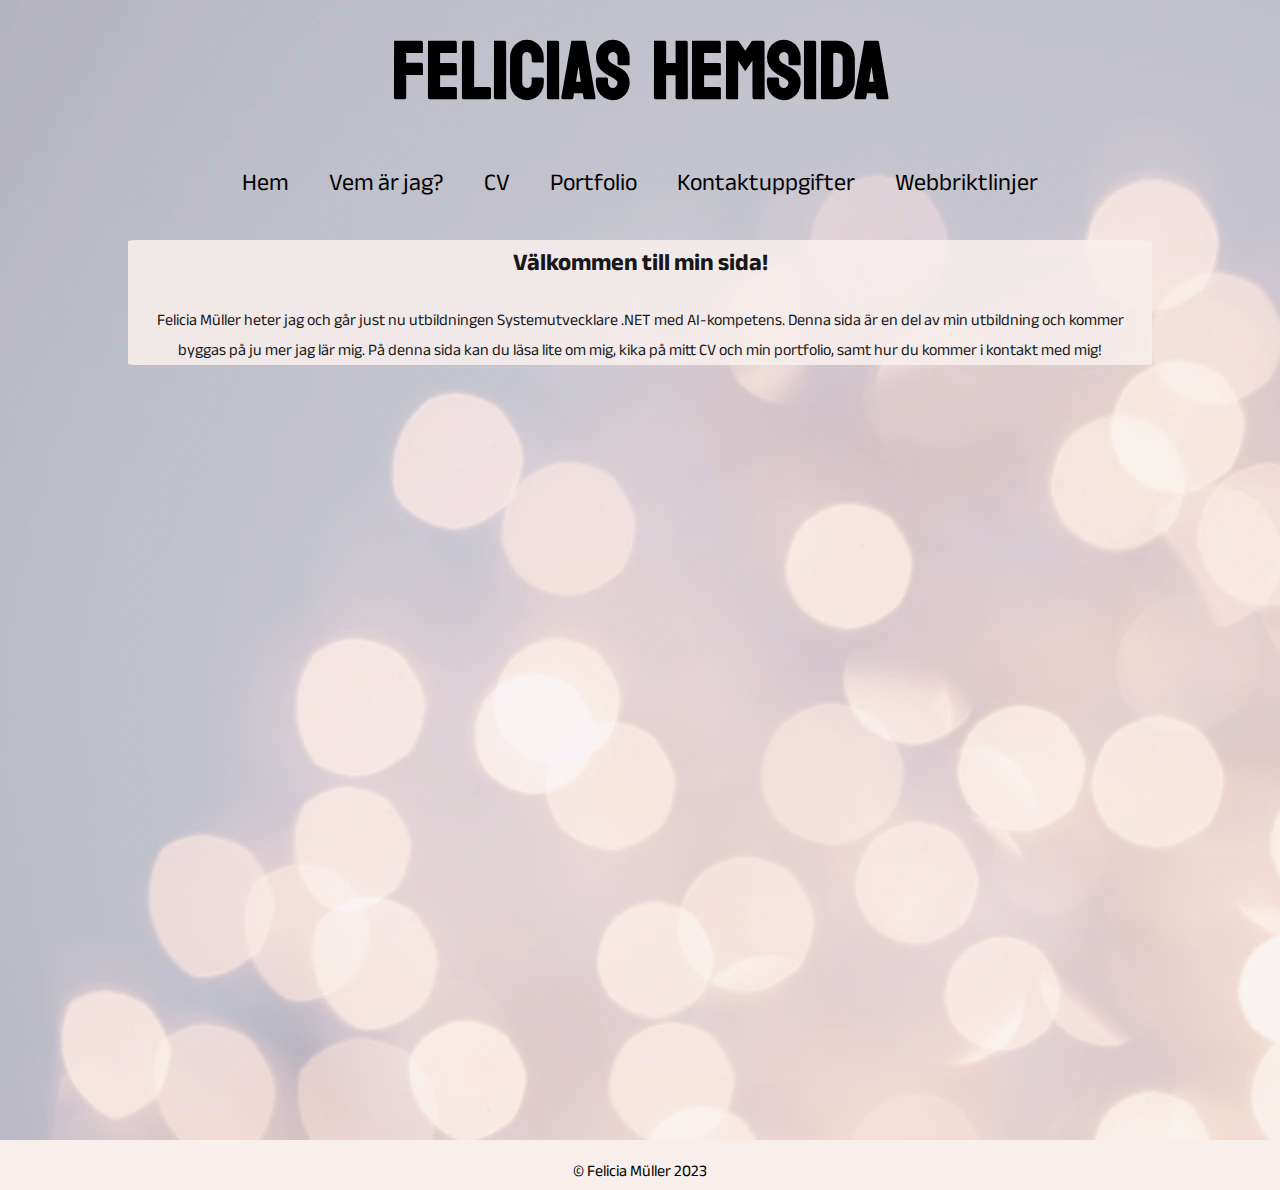
<file: index.html>
<!DOCTYPE html>
<html lang="sv">
<head>
    <meta charset="UTF-8">
    <meta name="viewport" content="width=device-width, initial-scale=1.0">
    <title>Hem</title>

    <link rel = "stylesheet" type="text/css" href ="mystyle.css">
    <link rel="preconnect" href="https://fonts.googleapis.com">
    <link rel="preconnect" href="https://fonts.gstatic.com" crossorigin>
    <link href="https://fonts.googleapis.com/css2?family=Anek+Bangla:wght@100..800&family=Bayon&display=swap" rel="stylesheet">
</head>
<body>
    <header>
        <h1>FELICIAS HEMSIDA</h1>
        <nav class = "main-menu">
            <ul>
                <li><a href = "index.html">Hem</a></li>
                <li><a href = "about.html">Vem är jag?</a></li>
                <li><a href = "cv.html">CV</a></li>
                <li><a href = "portfolio.html">Portfolio</a></li>
                <li><a href = "contact.html">Kontaktuppgifter</a></li>
                <li><a href = "wcag.html">Webbriktlinjer</a></li>
            </ul>
        </nav>
    </header>
    <main>
        <section class = "about">
            <h2>Välkommen till min sida!</h2>
            <p>Felicia Müller heter jag och går just nu utbildningen Systemutvecklare .NET med AI-kompetens. Denna sida är en del av min utbildning och kommer byggas på ju mer jag lär mig.
            På denna sida kan du läsa lite om mig, kika på mitt CV och min portfolio, samt hur du kommer i kontakt med mig!</p>
        </section>
    </main>
    <footer>
        <p>&copy; Felicia Müller 2023</p>
    </footer>
</body>
</html>
</file>
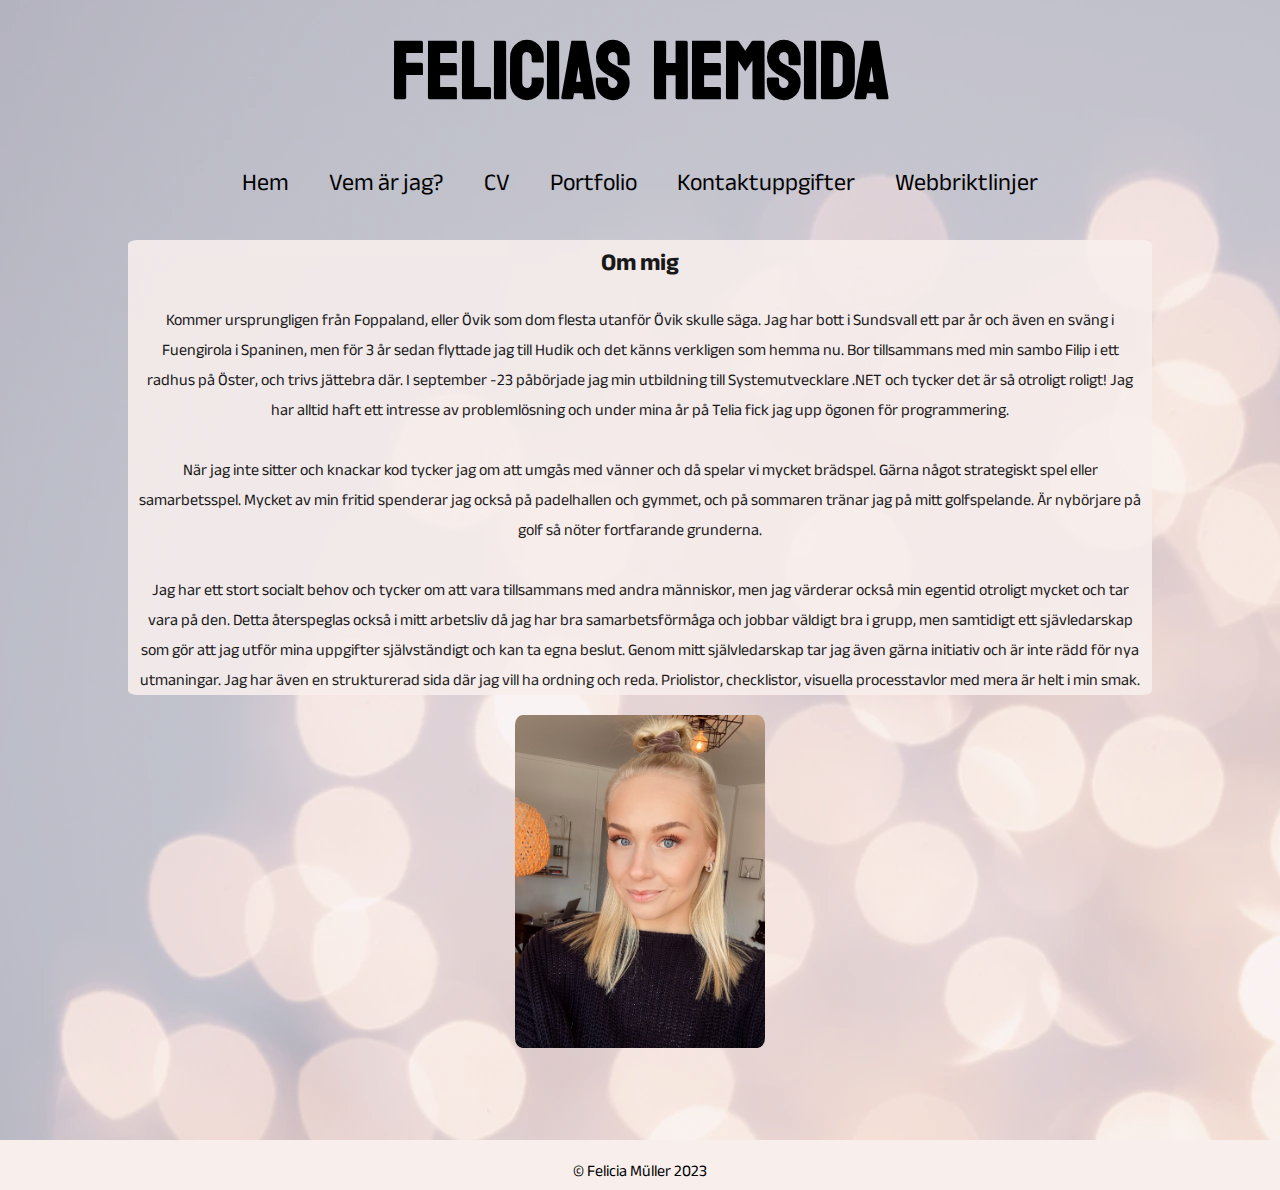
<file: about.html>
<!DOCTYPE html>
<html lang="sv">
<head>
    <meta charset="UTF-8">
    <meta name="viewport" content="width=device-width, initial-scale=1.0">
    <title>Om mig</title>
    
    <link rel = "stylesheet" type="text/css" href ="mystyle.css">
    <link rel="preconnect" href="https://fonts.googleapis.com">
    <link rel="preconnect" href="https://fonts.gstatic.com" crossorigin>
    <link href="https://fonts.googleapis.com/css2?family=Anek+Bangla:wght@100..800&family=Bayon&display=swap" rel="stylesheet">
</head>
<body>
    <header>
        <h1>FELICIAS HEMSIDA</h1>
        <nav class = "main-menu">
            <ul>
                <li><a href = "index.html">Hem</a></li>
                <li><a href = "about.html">Vem är jag?</a></li>
                <li><a href = "cv.html">CV</a></li>
                <li><a href = "portfolio.html">Portfolio</a></li>
                <li><a href = "contact.html">Kontaktuppgifter</a></li>
                <li><a href = "wcag.html">Webbriktlinjer</a></li>
            </ul>
        </nav>
    </header>
        <main>
            <section class = "about">
                <h2>Om mig</h2>
                <p>Kommer ursprungligen från Foppaland, eller Övik som dom flesta utanför Övik skulle säga. Jag har bott i Sundsvall ett par år och även en sväng i Fuengirola i Spaninen, men för 3 år sedan flyttade
                jag till Hudik och det känns verkligen som hemma nu. Bor tillsammans med min sambo Filip i ett radhus på Öster, 
                och trivs jättebra där. I september -23 påbörjade jag min utbildning till Systemutvecklare .NET och tycker det är så otroligt roligt! Jag har alltid haft ett intresse av problemlösning och under mina år på Telia
                fick jag upp ögonen för programmering. <br><br>
                När jag inte sitter och knackar kod tycker jag om att umgås med vänner och då spelar vi mycket brädspel. Gärna något strategiskt spel eller samarbetsspel. 
                Mycket av min fritid spenderar jag också på padelhallen och gymmet, och på sommaren tränar jag på mitt golfspelande. Är nybörjare på golf så nöter fortfarande grunderna.<br><br>
                Jag har ett stort socialt behov och tycker om att vara tillsammans med andra människor, men jag värderar också min egentid otroligt mycket och tar vara på den.
                Detta återspeglas också i mitt arbetsliv då jag har bra samarbetsförmåga och jobbar väldigt bra i grupp, men samtidigt ett sjävledarskap som gör att jag
                utför mina uppgifter självständigt och kan ta egna beslut. Genom mitt självledarskap tar jag även gärna initiativ och är inte rädd för nya utmaningar.
                Jag har även en strukturerad sida där jag vill ha ordning och reda. Priolistor, checklistor, visuella processtavlor med mera är helt i min smak. 
                </p>
            </section>
            <img class = "profile-image" src = "felicia2.jpg" alt ="En bild av Felicia">
        </main>
    <footer>
        <p>&copy; Felicia Müller 2023</p>
    </footer>
</body>
</html>
</file>
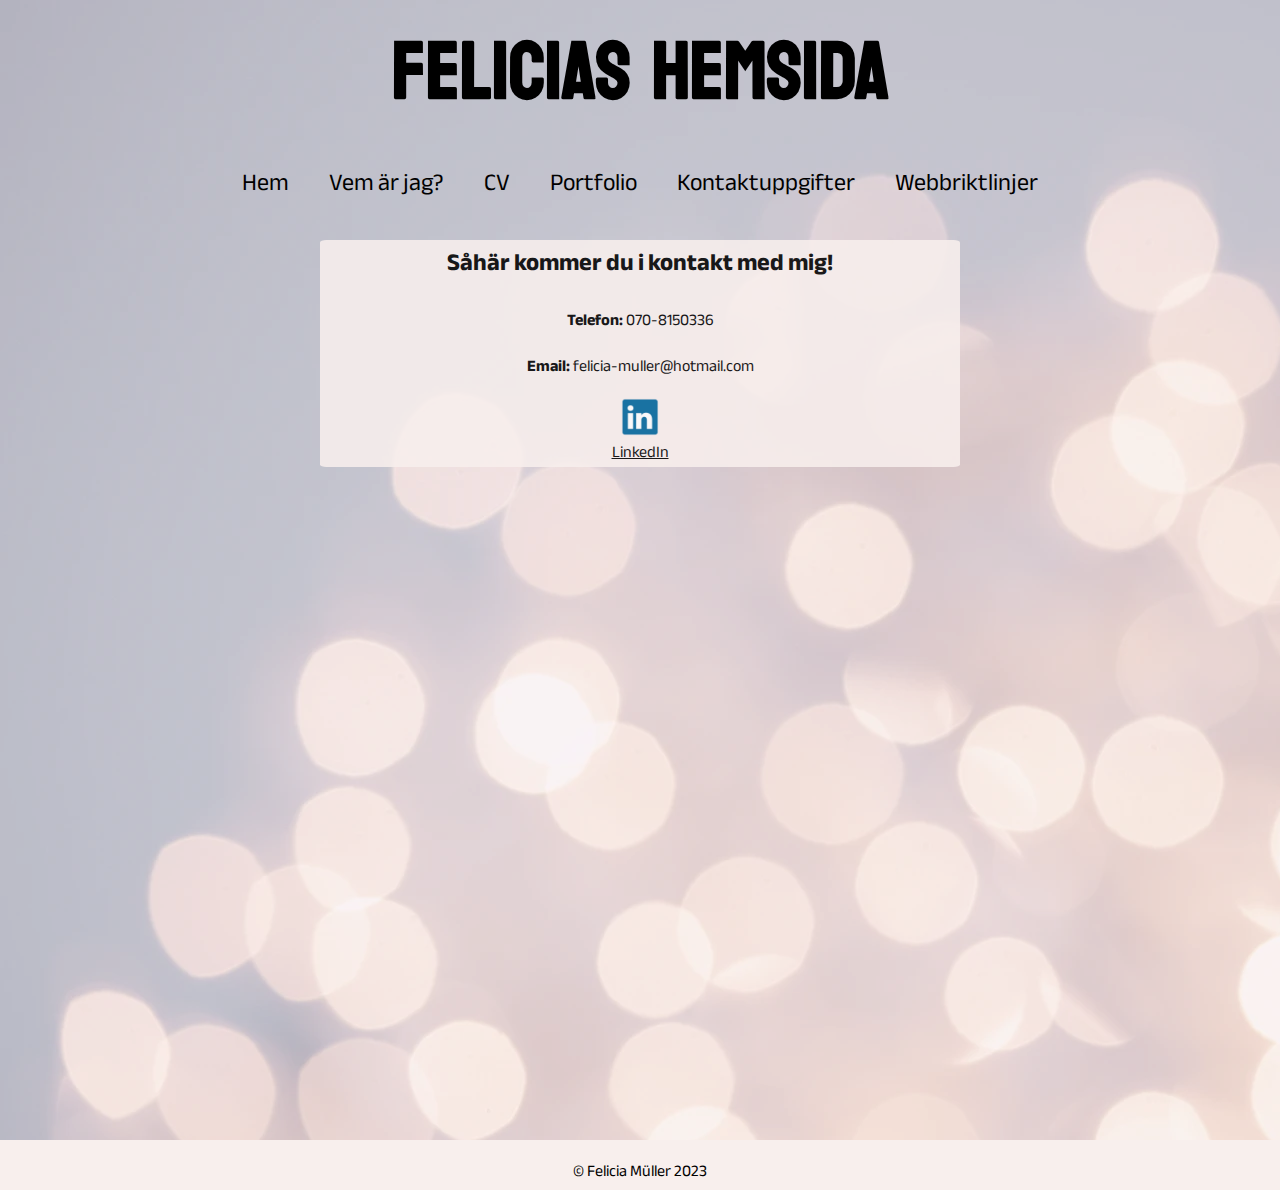
<file: contact.html>
<!DOCTYPE html>
<html lang="sv">
<head>
    <meta charset="UTF-8">
    <meta name="viewport" content="width=device-width, initial-scale=1.0">
    <title>Kontakt</title>

    <link rel = "stylesheet" type="text/css" href ="mystyle.css">
    <link rel="preconnect" href="https://fonts.googleapis.com">
    <link rel="preconnect" href="https://fonts.gstatic.com" crossorigin>
    <link href="https://fonts.googleapis.com/css2?family=Anek+Bangla:wght@100..800&family=Bayon&display=swap" rel="stylesheet">
</head>
<body>
    <header>
        <h1>FELICIAS HEMSIDA</h1>
        <nav class = "main-menu">
            <ul>
                <li><a href = "index.html">Hem</a></li>
                <li><a href = "about.html">Vem är jag?</a></li>
                <li><a href = "cv.html">CV</a></li>
                <li><a href = "portfolio.html">Portfolio</a></li>
                <li><a href = "contact.html">Kontaktuppgifter</a></li>
                <li><a href = "wcag.html">Webbriktlinjer</a></li>
            </ul>
        </nav>
    </header>
    <main>
        <article class = "contact">
            <h2>Såhär kommer du i kontakt med mig!</h2>
            <p><strong>Telefon:</strong> 070-8150336</p>
            <p><strong>Email:</strong> felicia-muller@hotmail.com</p>
            <img class = "linkedin" src = "logo-linkedin-icon-1536.png" alt="LinkedIn logo">
            <a href = "https://www.linkedin.com/in/felicia-m%C3%BCller-a8b581168/" target="_blank">LinkedIn</a>
        </article>
    </main>
    <footer>
        <p>&copy; Felicia Müller 2023</p>
    </footer>
</body>
</html>
</file>
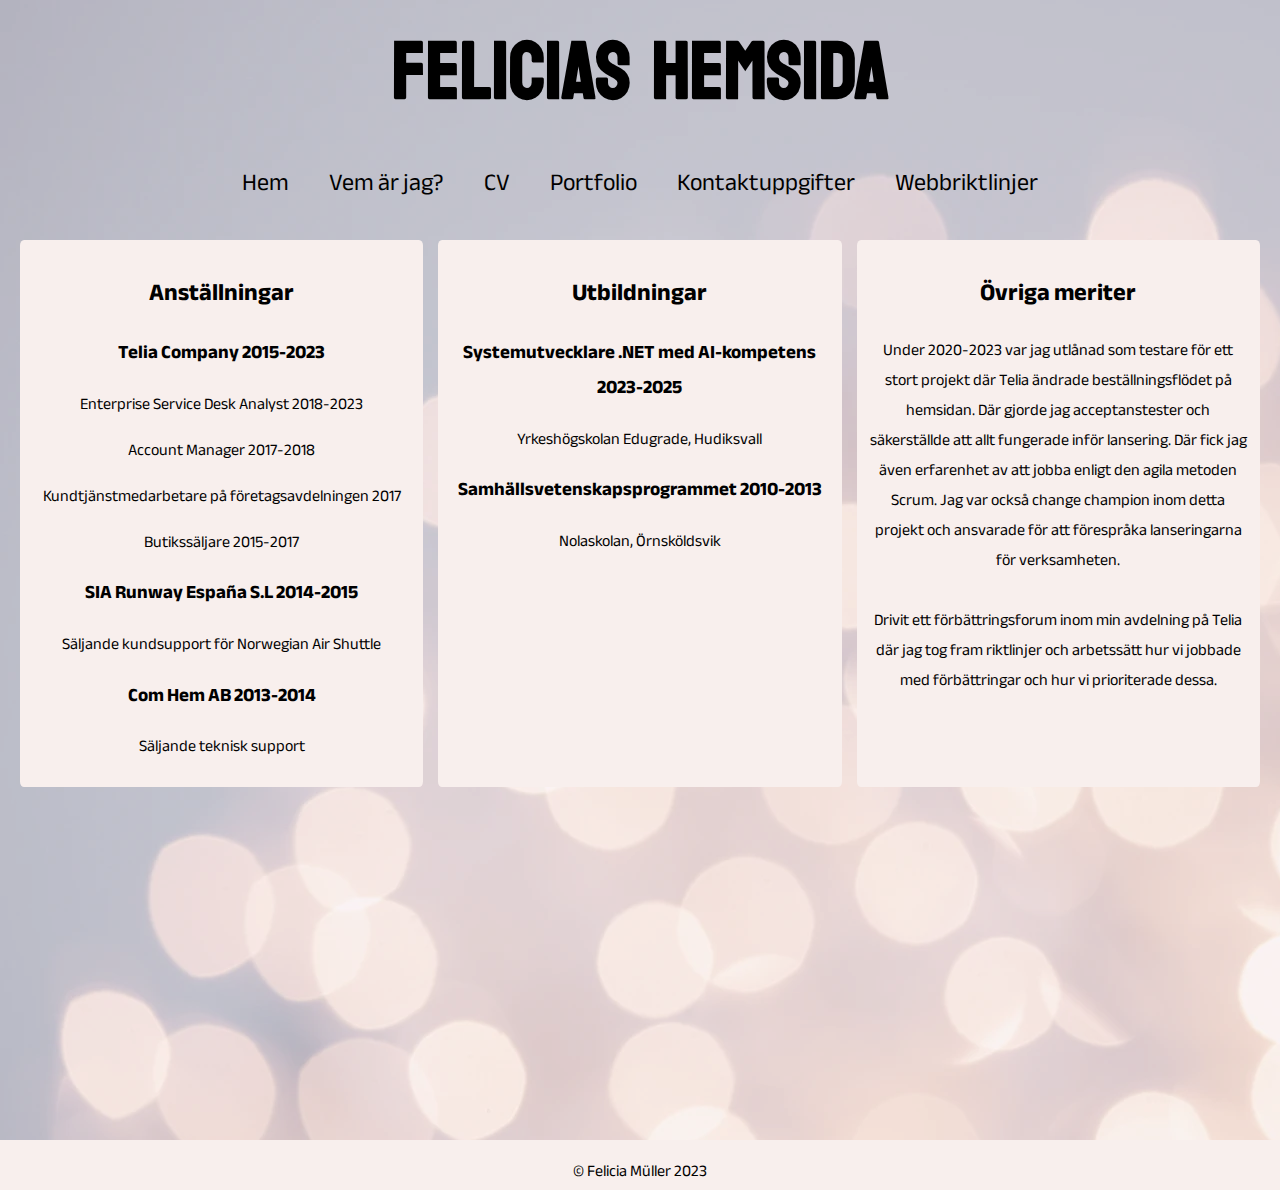
<file: cv.html>
<!DOCTYPE html>
<html lang="sv">
<head>
    <meta charset="UTF-8">
    <meta name="viewport" content="width=device-width, initial-scale=1.0">
    <title>CV</title>
    
    <link rel = "stylesheet" type="text/css" href ="mystyle.css">
    <link rel="preconnect" href="https://fonts.googleapis.com">
    <link rel="preconnect" href="https://fonts.gstatic.com" crossorigin>
    <link href="https://fonts.googleapis.com/css2?family=Anek+Bangla:wght@100..800&family=Bayon&display=swap" rel="stylesheet">
</head>
<body>
    <header>
        <h1>FELICIAS HEMSIDA</h1>
        <nav class = "main-menu">
            <ul>
                <li><a href = "index.html">Hem</a></li>
                <li><a href = "about.html">Vem är jag?</a></li>
                <li><a href = "cv.html">CV</a></li>
                <li><a href = "portfolio.html">Portfolio</a></li>
                <li><a href = "contact.html">Kontaktuppgifter</a></li>
                <li><a href = "wcag.html">Webbriktlinjer</a></li>
            </ul>
        </nav>
    </header>
    <main>
        <div class = "container">
            <section>
                <h2>Anställningar</h2>
                <h3>Telia Company 2015-2023</h3>
                <p>Enterprise Service Desk Analyst 2018-2023</p>
                <p>Account Manager 2017-2018</p>
                <p>Kundtjänstmedarbetare på företagsavdelningen 2017</p>
                <p>Butikssäljare 2015-2017</p>
                <h3>SIA Runway España S.L 2014-2015</h3>
                <p>Säljande kundsupport för Norwegian Air Shuttle</p>
                <h3>Com Hem AB 2013-2014</h3>
                <p>Säljande teknisk support</p>
            </section>
            <section>
                <h2>Utbildningar</h2>
                <h3>Systemutvecklare .NET med AI-kompetens 2023-2025</h3>
                <p>Yrkeshögskolan Edugrade, Hudiksvall</p>
                <h3>Samhällsvetenskapsprogrammet 2010-2013</h3>
                <p>Nolaskolan, Örnsköldsvik</p>
            </section>
            <section>
                <h2>Övriga meriter</h2>
                <p>
                Under 2020-2023 var jag utlånad som testare för ett stort projekt där Telia ändrade beställningsflödet på hemsidan.
                Där gjorde jag acceptanstester och säkerställde att allt fungerade inför lansering.
                Där fick jag även erfarenhet av att jobba enligt den agila metoden Scrum. 
                Jag var också change champion inom detta projekt och ansvarade för att förespråka lanseringarna för verksamheten.
                <br><br>
                Drivit ett förbättringsforum inom min avdelning på Telia där jag tog fram riktlinjer och arbetssätt hur vi 
                jobbade med förbättringar och hur vi prioriterade dessa.
                </p>
            </section>
        </div>
    </main>
    <footer>
        <p>&copy; Felicia Müller 2023</p>
    </footer>
</body>
</html>
</file>
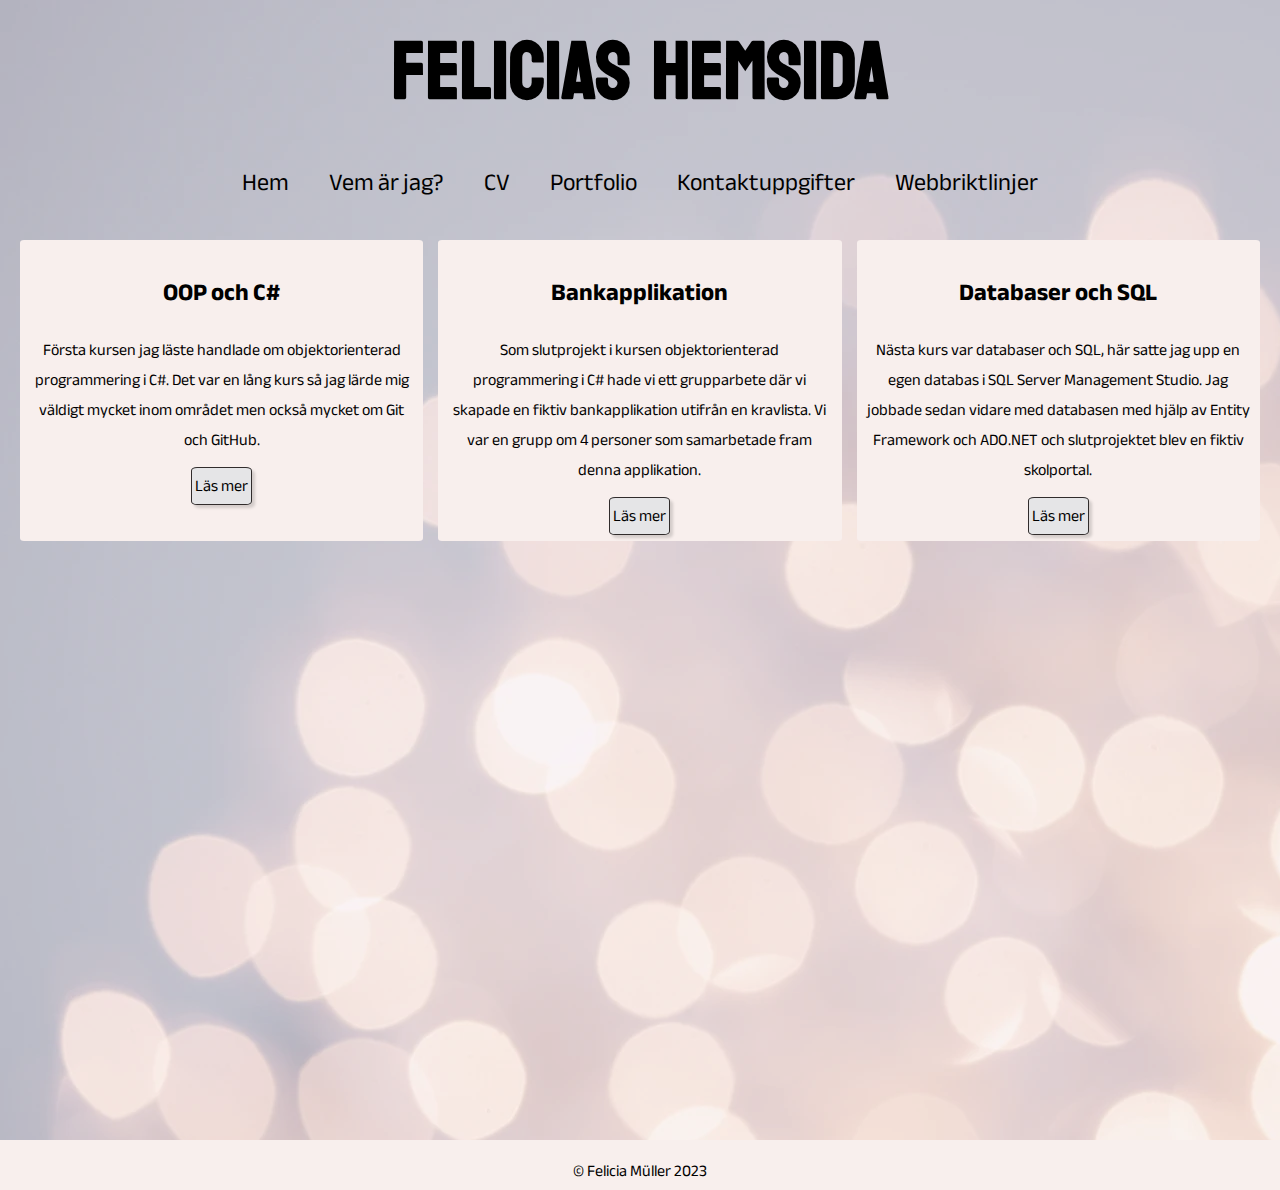
<file: portfolio.html>
<!DOCTYPE html>
<html lang="sv">
<head>
    <meta charset="UTF-8">
    <meta name="viewport" content="width=device-width, initial-scale=1.0">
    <title>Portfolio</title>

    <link rel = "stylesheet" type="text/css" href ="mystyle.css">
    <link rel="preconnect" href="https://fonts.googleapis.com">
    <link rel="preconnect" href="https://fonts.gstatic.com" crossorigin>
    <link href="https://fonts.googleapis.com/css2?family=Anek+Bangla:wght@100..800&family=Bayon&display=swap" rel="stylesheet">
</head>
<body>
    <header>
        <h1>FELICIAS HEMSIDA</h1>
        <nav class = "main-menu">
            <ul>
                <li><a href = "index.html">Hem</a></li>
                <li><a href = "about.html">Vem är jag?</a></li>
                <li><a href = "cv.html">CV</a></li>
                <li><a href = "portfolio.html">Portfolio</a></li>
                <li><a href = "contact.html">Kontaktuppgifter</a></li>
                <li><a href = "wcag.html">Webbriktlinjer</a></li>
            </ul>
        </nav>
    </header>
    <main>
        <div class = "container">
            <section>
                <h2>OOP och C#</h2>
                <p>Första kursen jag läste handlade om objektorienterad programmering i C#. Det var en lång kurs så jag lärde mig väldigt mycket
                    inom området men också mycket om Git och GitHub.
                </p>
                <a class = "button" href="#popup1">Läs mer</a>
                <div id = "popup1" class ="overlay">
                    <a class = "close" href = "#">&times;</a>
                    <p class = "popup-content">Under kursen fick lära mig om klasser, arv, polymorfism, inkapsling, generiska klasser och samlingar och mycket
                        mera som rör objektorienterad programmering. Här är några av applikationerna jag gjorde.</p>
                    <nav class = "portfolio-links">
                        <a href = "https://github.com/feliciamuller/NumbersGame" target="_blank">NumbersGame</a>
                        <a href="https://github.com/feliciamuller/ZooAnimals" target="_blank">ZooAnimals</a>
                        <a href = "https://github.com/feliciamuller/CalculateArea" target="_blank">CalculateArea</a>
                        <a href="https://github.com/feliciamuller/GenericCollections" target="_blank">GenericCollections</a>
                    </nav>
                </div>
            </section>
            <section>
                <h2>Bankapplikation</h2>
                <p>Som slutprojekt i kursen objektorienterad programmering i C# hade vi ett grupparbete där vi skapade en fiktiv bankapplikation utifrån en kravlista.
                    Vi var en grupp om 4 personer som samarbetade fram denna applikation.
                </p>
                <a class = "button" href="#popup2">Läs mer</a>
                <div id = "popup2" class ="overlay">
                    <a class = "close" href = "#">&times;</a>
                    <p class = "popup-content">Under 2,5 vecka jobbade vi med grupparbetet, det var roligt och intressant att arbeta i grupp.
                        Jag jobbade främst med koden för menyerna och logiken som gjorde att menyvalen interagerade med övriga klasser och metoder.
                        Utöver arbetet med koden gjorde jag också större delen av vårat UML-diagram som visualiserade programmet. Kika gärna in vårt program!</p>
                    <nav class = "portfolio-links">
                        <a href = "https://github.com/feliciamuller/CyberCoyotesBank" target="_blank">CyberCotoesBank</a>
                    </nav>
                </div>
            </section>
            <section>
                <h2>Databaser och SQL</h2>
                <p>Nästa kurs var databaser och SQL, här satte jag upp en egen databas i SQL Server Management Studio. 
                   Jag jobbade sedan vidare med databasen med hjälp av Entity Framework och ADO.NET och slutprojektet blev en fiktiv skolportal.
                </p>
                <a class = "button" href="#popup3">Läs mer</a>
                <div id = "popup3" class ="overlay">
                    <a class = "close" href = "#">&times;</a>
                    <p class = "popup-content">
                    Det roligaste med denna kurs var att få implementera databasen i Visual Studio med hjälp av Entity Framework. Detta ramverk var mycket intressant
                    att lära sig och jag är väldigt nöjd hur mitt slutprojekt blev. Ta gärna en titt du med!</p>
                    <nav class = "portfolio-links">
                        <a href = "https://github.com/feliciamuller/CodeAcademySchool" target="_blank">CodeAcademySchool</a>
                    </nav>
                </div>
            </section>
        </div> 
    </main>
    <footer>
        <p>&copy; Felicia Müller 2023</p>
    </footer>
</body>
</html>
</file>
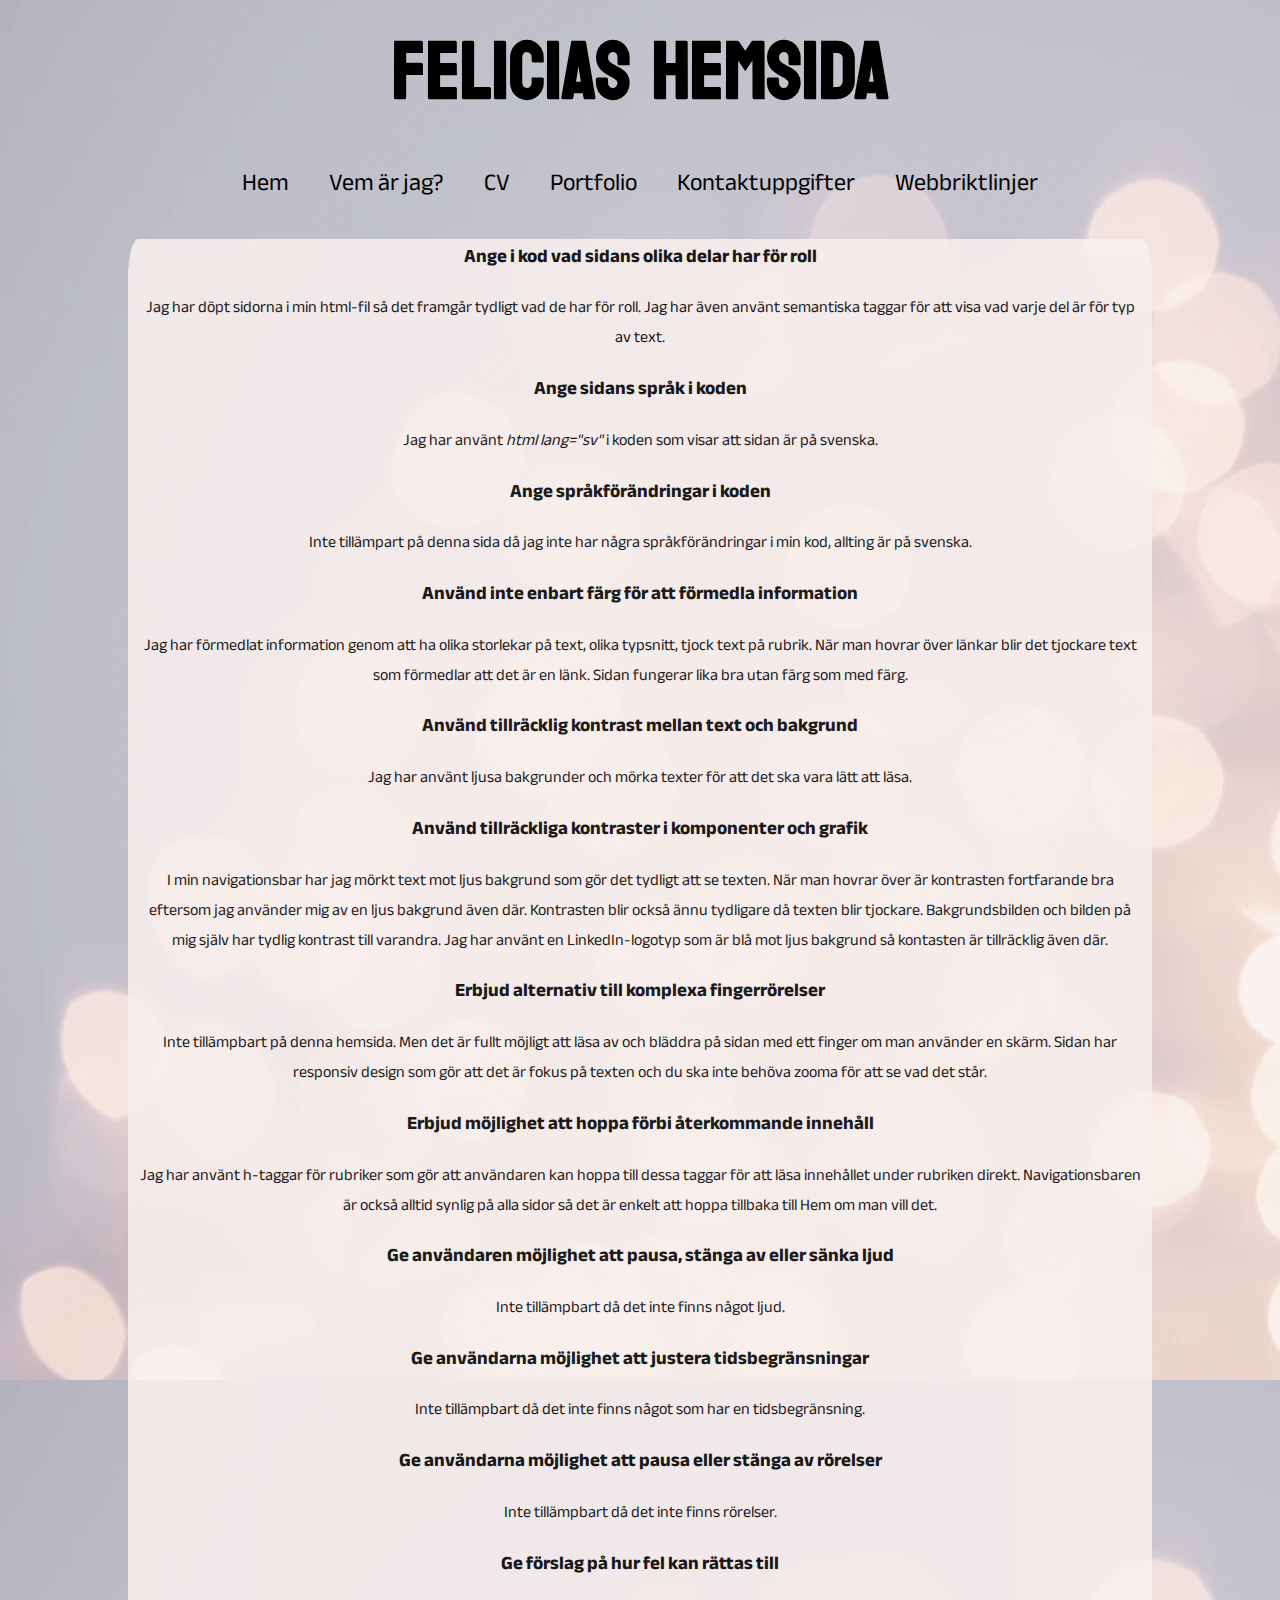
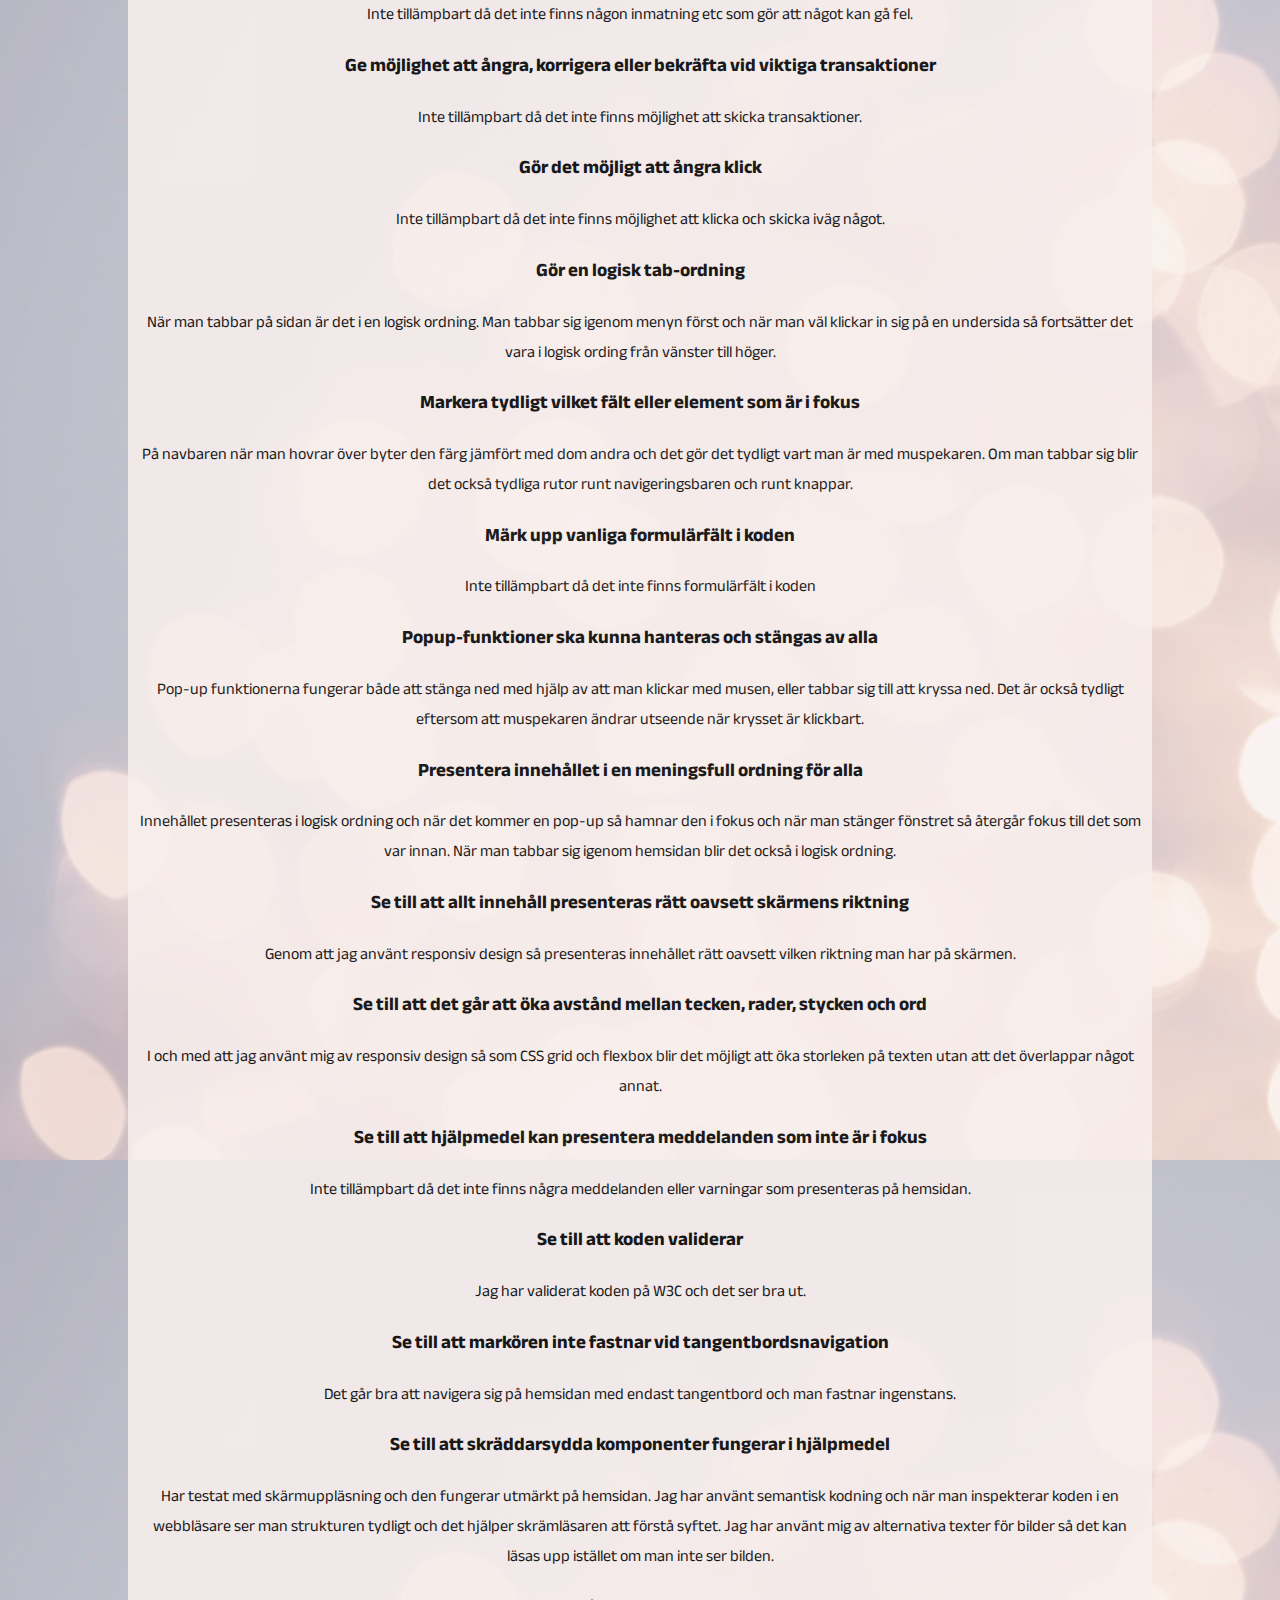
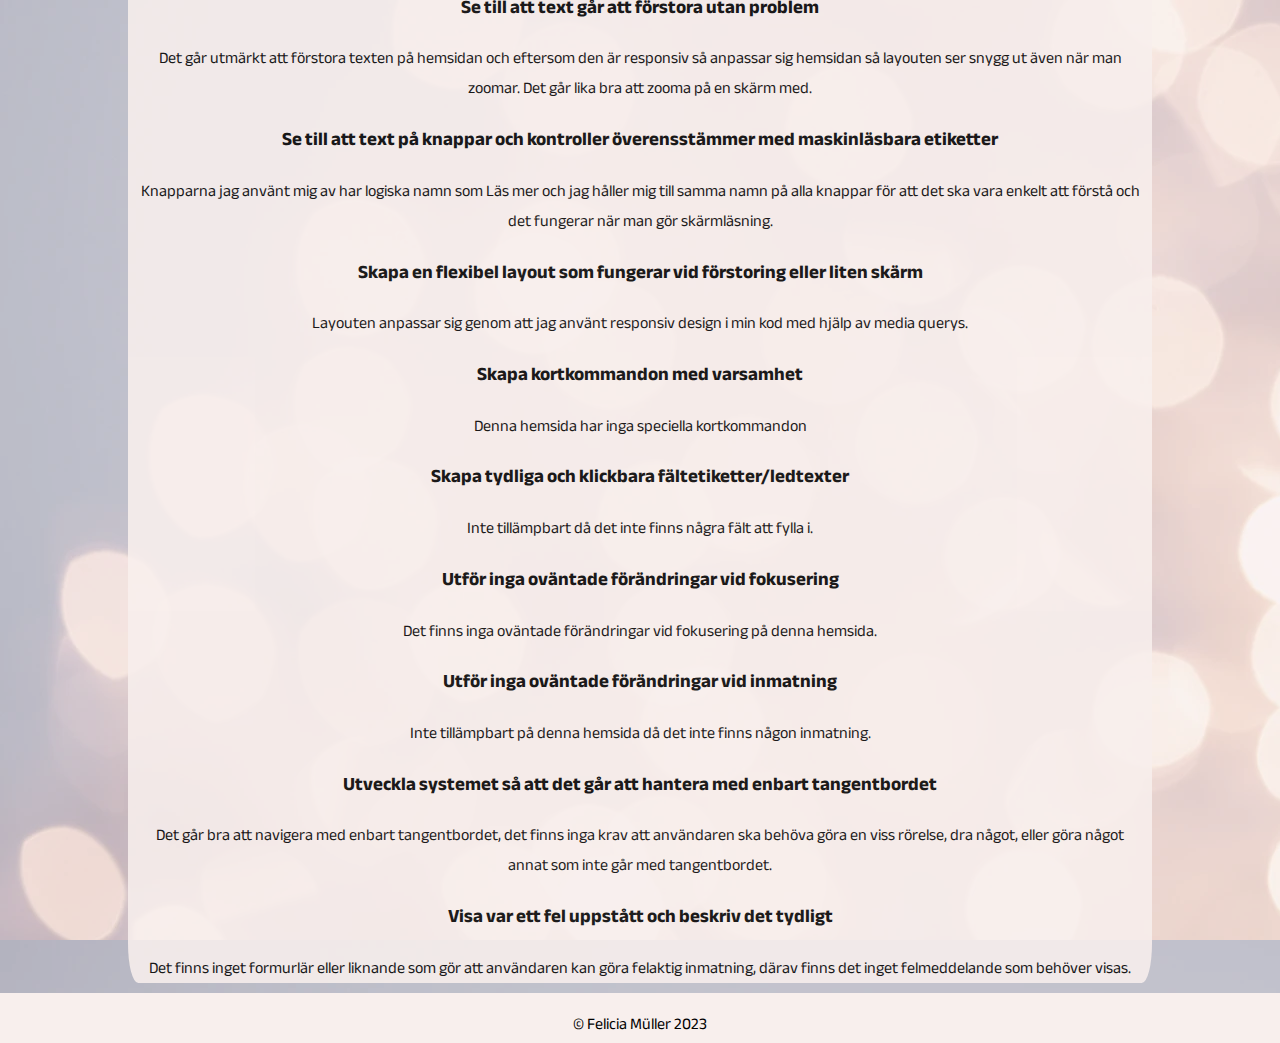
<file: wcag.html>
<!DOCTYPE html>
<html lang="sv">
<head>
    <meta charset="UTF-8">
    <meta name="viewport" content="width=device-width, initial-scale=1.0">
    <title>Webbriktlinjer</title>
    
    <link rel = "stylesheet" type="text/css" href ="mystyle.css">
    <link rel="preconnect" href="https://fonts.googleapis.com">
    <link rel="preconnect" href="https://fonts.gstatic.com" crossorigin>
    <link href="https://fonts.googleapis.com/css2?family=Anek+Bangla:wght@100..800&family=Bayon&display=swap" rel="stylesheet">
</head>
<body>
    <header>
        <h1>FELICIAS HEMSIDA</h1>
        <nav class = "main-menu">
            <ul>
                <li><a href = "index.html">Hem</a></li>
                <li><a href = "about.html">Vem är jag?</a></li>
                <li><a href = "cv.html">CV</a></li>
                <li><a href = "portfolio.html">Portfolio</a></li>
                <li><a href = "contact.html">Kontaktuppgifter</a></li>
                <li><a href = "wcag.html">Webbriktlinjer</a></li>
            </ul>
        </nav>
    </header>
        <main>
            <div class ="web-guidelines">
                <section>
                    <h3>Ange i kod vad sidans olika delar har för roll</h3>
                    <p> Jag har döpt sidorna i min html-fil så det framgår tydligt vad de har för roll. 
                    Jag har även använt semantiska taggar för att visa vad varje del är för typ av text. </p>
                    <h3>Ange sidans språk i koden</h3>
                    <p>Jag har använt <i>html lang="sv"</i> i koden som visar att sidan är på svenska.</p>
                    <h3>Ange språkförändringar i koden</h3>
                    <p>Inte tillämpart på denna sida då jag inte har några språkförändringar i min kod, allting är på svenska. </p>
                    <h3>Använd inte enbart färg för att förmedla information</h3>
                    <p>Jag har förmedlat information genom att ha olika storlekar på text, olika typsnitt, tjock text på rubrik.
                    När man hovrar över länkar blir det tjockare text som förmedlar att det är en länk. 
                    Sidan fungerar lika bra utan färg som med färg.</p>
                    <h3>Använd tillräcklig kontrast mellan text och bakgrund</h3>
                    <p>Jag har använt ljusa bakgrunder och mörka texter för att det ska vara lätt att läsa.</p>
                    <h3>Använd tillräckliga kontraster i komponenter och grafik</h3>
                    <p>I min navigationsbar har jag mörkt text mot ljus bakgrund som gör det tydligt att se texten.
                    När man hovrar över är kontrasten fortfarande bra eftersom jag använder mig av en ljus bakgrund även där. 
                    Kontrasten blir också ännu tydligare då texten blir tjockare.
                    Bakgrundsbilden och bilden på mig själv har tydlig kontrast till varandra.
                    Jag har använt en LinkedIn-logotyp som är blå mot ljus bakgrund så kontasten är tillräcklig även där. </p>
                    <h3>Erbjud alternativ till komplexa fingerrörelser</h3>
                    <p>Inte tillämpbart på denna hemsida. Men det är fullt möjligt att läsa av och bläddra på sidan med ett finger om man använder en skärm. 
                    Sidan har responsiv design som gör att det är fokus på texten och du ska inte behöva zooma för att se vad det står.</p>
                    <h3>Erbjud möjlighet att hoppa förbi återkommande innehåll</h3>
                    <p>Jag har använt h-taggar för rubriker som gör att användaren kan hoppa till dessa taggar för att läsa innehållet under rubriken direkt. 
                    Navigationsbaren är också alltid synlig på alla sidor så det är enkelt att hoppa tillbaka till Hem om man vill det.</p>
                    <h3>Ge användaren möjlighet att pausa, stänga av eller sänka ljud</h3>
                    <p>Inte tillämpbart då det inte finns något ljud.</p>
                    <h3>Ge användarna möjlighet att justera tidsbegränsningar</h3>
                    <p>Inte tillämpbart då det inte finns något som har en tidsbegränsning.</p>
                    <h3>Ge användarna möjlighet att pausa eller stänga av rörelser</h3>
                    <p>Inte tillämpbart då det inte finns rörelser.</p>                
                    <h3>Ge förslag på hur fel kan rättas till</h3>
                    <p>Inte tillämpbart då det inte finns någon inmatning etc som gör att något kan gå fel.</p>
                    <h3>Ge möjlighet att ångra, korrigera eller bekräfta vid viktiga transaktioner</h3>
                    <p>Inte tillämpbart då det inte finns möjlighet att skicka transaktioner.</p>
                    <h3>Gör det möjligt att ångra klick</h3>
                    <p>Inte tillämpbart då det inte finns möjlighet att klicka och skicka iväg något. </p>
                    <h3>Gör en logisk tab-ordning</h3>
                    <p>När man tabbar på sidan är det i en logisk ordning. Man tabbar sig igenom menyn först och när man väl klickar in sig på en undersida så 
                    fortsätter det vara i logisk ording från vänster till höger.</p>
                    <h3>Markera tydligt vilket fält eller element som är i fokus</h3>
                    <p>På navbaren när man hovrar över byter den färg jämfört med dom andra och det gör det tydligt vart man är med muspekaren. Om man tabbar sig blir det också tydliga 
                    rutor runt navigeringsbaren och runt knappar.</p>
                    <h3>Märk upp vanliga formulärfält i koden</h3>
                    <p>Inte tillämpbart då det inte finns formulärfält i koden</p>
                    <h3>Popup-funktioner ska kunna hanteras och stängas av alla</h3>
                    <p>Pop-up funktionerna fungerar både att stänga ned med hjälp av att man klickar med musen, eller tabbar sig till att kryssa ned. Det är också tydligt 
                    eftersom att muspekaren ändrar utseende när krysset är klickbart.</p>
                    <h3>Presentera innehållet i en meningsfull ordning för alla</h3>
                    <p>Innehållet presenteras i logisk ordning och när det kommer en pop-up så hamnar den i fokus och när man stänger
                    fönstret så återgår fokus till det som var innan. När man tabbar sig igenom hemsidan blir det också i logisk ordning.
                    </p>
                    <h3>Se till att allt innehåll presenteras rätt oavsett skärmens riktning</h3>
                    <p>Genom att jag använt responsiv design så presenteras innehållet rätt oavsett vilken riktning man har på skärmen.</p>
                    <h3>Se till att det går att öka avstånd mellan tecken, rader, stycken och ord</h3>
                    <p>I och med att jag använt mig av responsiv design så som CSS grid och flexbox blir det möjligt att öka storleken på texten utan att det överlappar något annat.</p>
                    <h3>Se till att hjälpmedel kan presentera meddelanden som inte är i fokus</h3>
                    <p>Inte tillämpbart då det inte finns några meddelanden eller varningar som presenteras på hemsidan. </p>
                    <h3>Se till att koden validerar</h3>
                    <p>Jag har validerat koden på W3C och det ser bra ut.</p>
                    <h3>Se till att markören inte fastnar vid tangentbordsnavigation</h3>
                    <p>Det går bra att navigera sig på hemsidan med endast tangentbord och man fastnar ingenstans.</p>
                    <h3>Se till att skräddarsydda komponenter fungerar i hjälpmedel</h3>
                    <p>Har testat med skärmuppläsning och den fungerar utmärkt på hemsidan. 
                    Jag har använt semantisk kodning och när man inspekterar koden i en webbläsare ser man strukturen tydligt och det hjälper skrämläsaren att förstå syftet.
                    Jag har använt mig av alternativa texter för bilder så det kan läsas upp istället om man inte ser bilden.</p>
                    <h3>Se till att text går att förstora utan problem</h3>
                    <p>Det går utmärkt att förstora texten på hemsidan och eftersom den är responsiv så anpassar sig hemsidan så layouten ser snygg ut även när man zoomar. 
                    Det går lika bra att zooma på en skärm med. </p>
                    <h3>Se till att text på knappar och kontroller överensstämmer med maskinläsbara etiketter</h3>
                    <p>Knapparna jag använt mig av har logiska namn som Läs mer och jag håller mig till samma namn på alla knappar 
                    för att det ska vara enkelt att förstå och det fungerar när man gör skärmläsning.</p>
                    <h3>Skapa en flexibel layout som fungerar vid förstoring eller liten skärm</h3>
                    <p>Layouten anpassar sig genom att jag använt responsiv design i min kod med hjälp av media querys.</p>
                    <h3>Skapa kortkommandon med varsamhet</h3>
                    <p>Denna hemsida har inga speciella kortkommandon</p>
                    <h3>Skapa tydliga och klickbara fältetiketter/ledtexter</h3>
                    <p>Inte tillämpbart då det inte finns några fält att fylla i.</p>
                    <h3>Utför inga oväntade förändringar vid fokusering</h3>
                    <p>Det finns inga oväntade förändringar vid fokusering på denna hemsida.</p>
                    <h3>Utför inga oväntade förändringar vid inmatning</h3>
                    <p>Inte tillämpbart på denna hemsida då det inte finns någon inmatning.</p>
                    <h3>Utveckla systemet så att det går att hantera med enbart tangentbordet</h3>
                    <p>Det går bra att navigera med enbart tangentbordet, det finns inga krav att användaren ska behöva göra en viss rörelse, dra något, 
                    eller göra något annat som inte går med tangentbordet.</p>
                    <h3>Visa var ett fel uppstått och beskriv det tydligt</h3>
                    <p>Det finns inget formurlär eller liknande som gör att användaren kan göra felaktig inmatning, därav finns det inget felmeddelande som behöver visas.</p>
                </section>
            </div>
        </main>
    <footer>
        <p>&copy; Felicia Müller 2023</p>
    </footer>
</body>
</html>
</file>
<file: mystyle.css>
* {
    box-sizing: border-box;
}

body{
    font-family: "Anek Bangla", sans-serif;
    color: black;
    text-align: center;
    margin: 0 auto;
    padding: 0;
    background-color: white;
    background-image: url(background2.png)
}

main{
    min-height: 100vh;
}

h1{
    font-family: "Bayon", sans-serif;
    font-size: 5rem;
    margin: 0;
}

a{
    color: black;
}

footer{
    background-color: #f8efed;
    bottom: 0;
    width: 100%;
    height: 50px;
    display: flex;
    flex-direction: column;
}

.main-menu ul{
    font-size: 1.5rem;
    list-style-type: none;
    padding: 15px;
    width: 70%;
    margin: 0 auto;
    display: flex;
    flex-direction: row;
    justify-content: center;
    flex-wrap: wrap;
    align-items: center;
}

.main-menu li a{
    padding: 10px;
    margin: 10px;
    text-decoration: none;
}

.main-menu li a:hover{
    background-color: #f8efed;
    border-radius: 3%;
    color: black;
    font-weight: bold;
}

.container{
    display:grid;
    grid-template-columns: repeat(3, 1fr);
    gap: 15px;
    margin: 20px;
}

.container section{
    background-color: #f8efed;
    border-radius: 1%;
    padding: 10px;
}

@media (max-width: 600px) {
    .container{
        display: grid;
        grid-template-columns: 1fr;
    }
}

.portfolio-links :hover{
    color: black;
    font-weight: bold;
}

.about{
    width: 80%;
    margin: 0 auto;
    background-color: #f8efed;
    opacity: 0.88;
    border-radius: 1%;
}
.about p{
    margin: 10px;
}

.profile-image{
    width: 250px;
    margin: 10px;
    border-radius: 3%;
}

.contact{
    width: 50%;
    margin: 0 auto;
    background-color: #f8efed;
    opacity: 0.88;
    border-radius: 1%;
}

.contact a:hover{
    color: black;
    font-weight: bold;
}

@media screen and (max-width: 600px) {
    .contact{
        width: 95%;
    } 
}

.linkedin{
    width: 40px;
    display: block;
    margin: auto;
}

.web-guidelines{
    width: 80%;
    margin: 0 auto;
    background-color: #f8efed;
    opacity: 0.88;
    border-radius: 1%;
}

.web-guidelines p{
    margin: 10px;
}

.button{
    background-color: #e5e5e7;
    padding: 3px;
    width: 15%;
    border: 1px solid rgb(49, 44, 44);
    border-radius: 10%;
    box-shadow: 3px 3px 3px rgba(0,0,0,0.15);
    font-size: 1rem;
    text-decoration: none;
    cursor: pointer;
}

.button:hover{
    font-weight: bold;
    background-color: #d1d1d4;
}
.overlay{
    position: fixed;
    top: 300px;
    left: 600px;
    width: 30%;
    visibility: hidden;
    opacity: 0;
    transition: all 0.5s ease-in-out;
}

.overlay:target{
    visibility: visible;
    opacity: 1;
}

#popup1{
    background-color: #e5e5e7;
    border-radius: 5px;
    border: 1px solid rgb(49, 44, 44);
    margin: 10px;
}

#popup1 .close{
    display: inline;
    margin-left: 90%;
    text-decoration: none;
    font-weight: bold;
    font-size: 2rem;
}

.popup-content{
    margin: 0;
    padding: 5px;
}

#popup2{
    background-color: #e5e5e7;
    border-radius: 5px;
    border: 1px solid rgb(49, 44, 44);
    margin: 10px;
}

#popup2 .close{
    display: inline;
    margin-left: 90%;
    text-decoration: none;
    font-weight: bold;
    font-size: 2rem;
}

#popup3{
    background-color: #e5e5e7;
    border-radius: 5px;
    border: 1px solid rgb(49, 44, 44);
    margin: 10px;
}

#popup3 .close{
    display: inline;
    margin-left: 90%;
    text-decoration: none;
    font-weight: bold;
    font-size: 2rem;
}

@media print{
    footer{
        display: none;
    }
    .container {
        display: grid;
        grid-template-columns: 1fr;
    }
    .container section{
        page-break-inside: avoid;
    }
}
</file>
